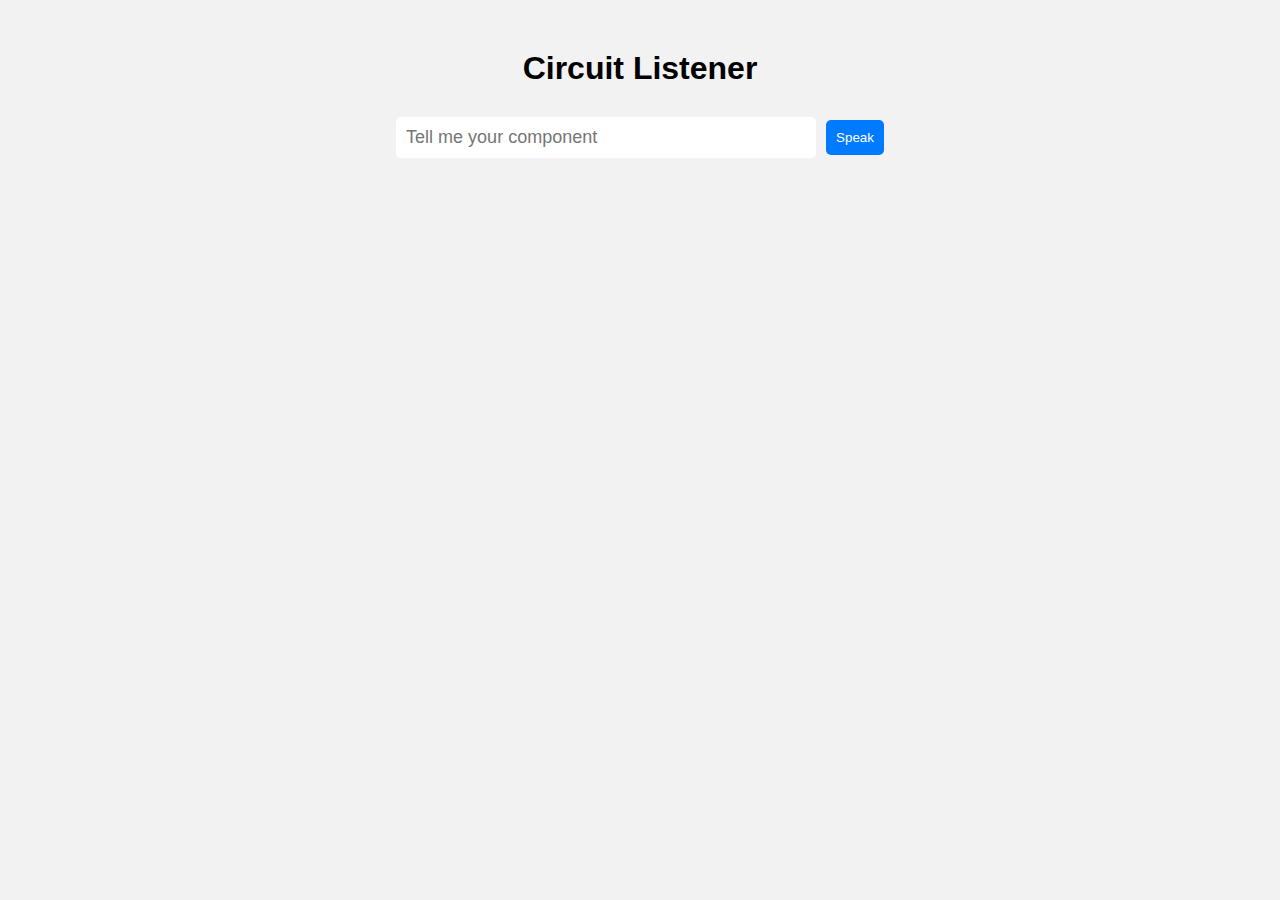
<file: apps/index.html>
<!DOCTYPE html>
<html>
<head>
	<title>Circuit Listener</title>
	<link rel="stylesheet" type="text/css" href="style.css">
</head>
<body>
	<h1>Circuit Listener</h1>
	<div class="search-container">
		<input type="text" id="search-box" placeholder="Tell me your component">
		<button id="mic-button">Speak</button>
	</div>
	<div id="results"></div>
	<div id="selected"></div>
	<script src="output.js"></script>
	<script src="script.js"></script>
</body>
</html>
</file>
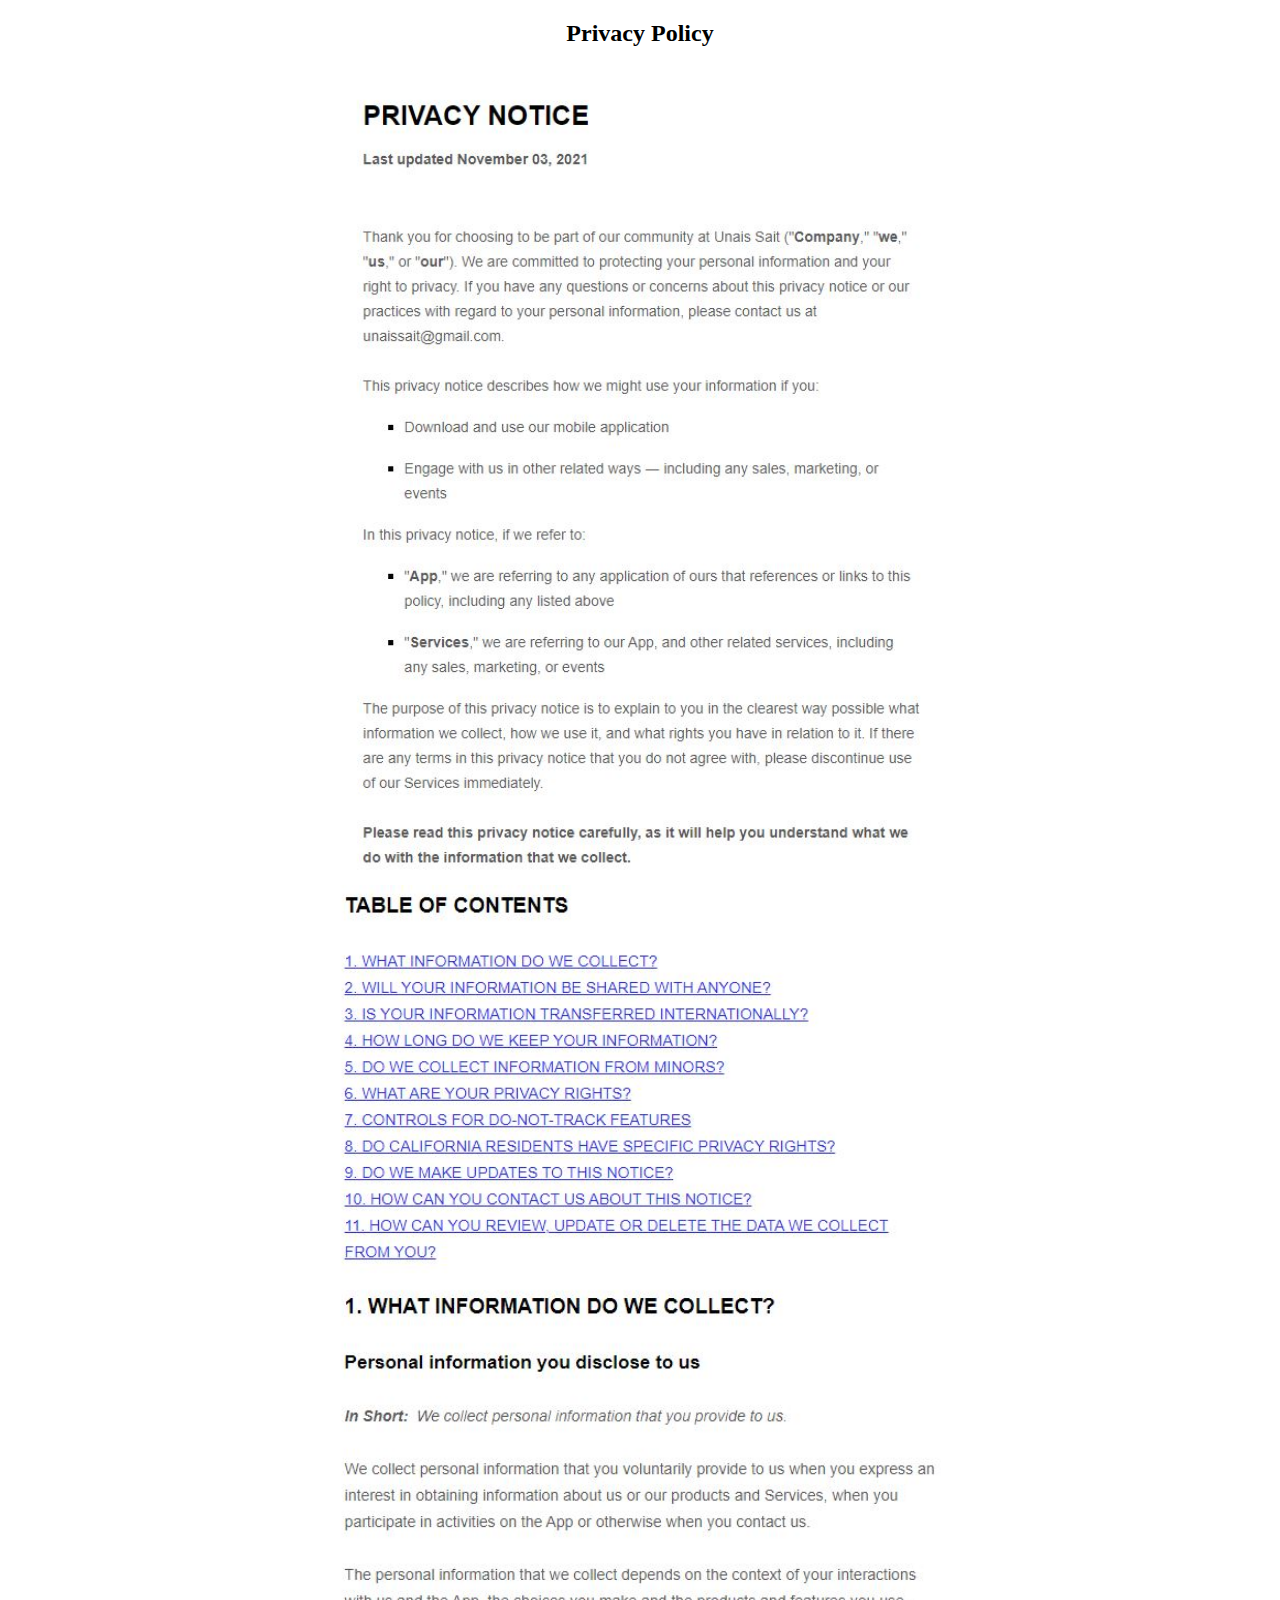
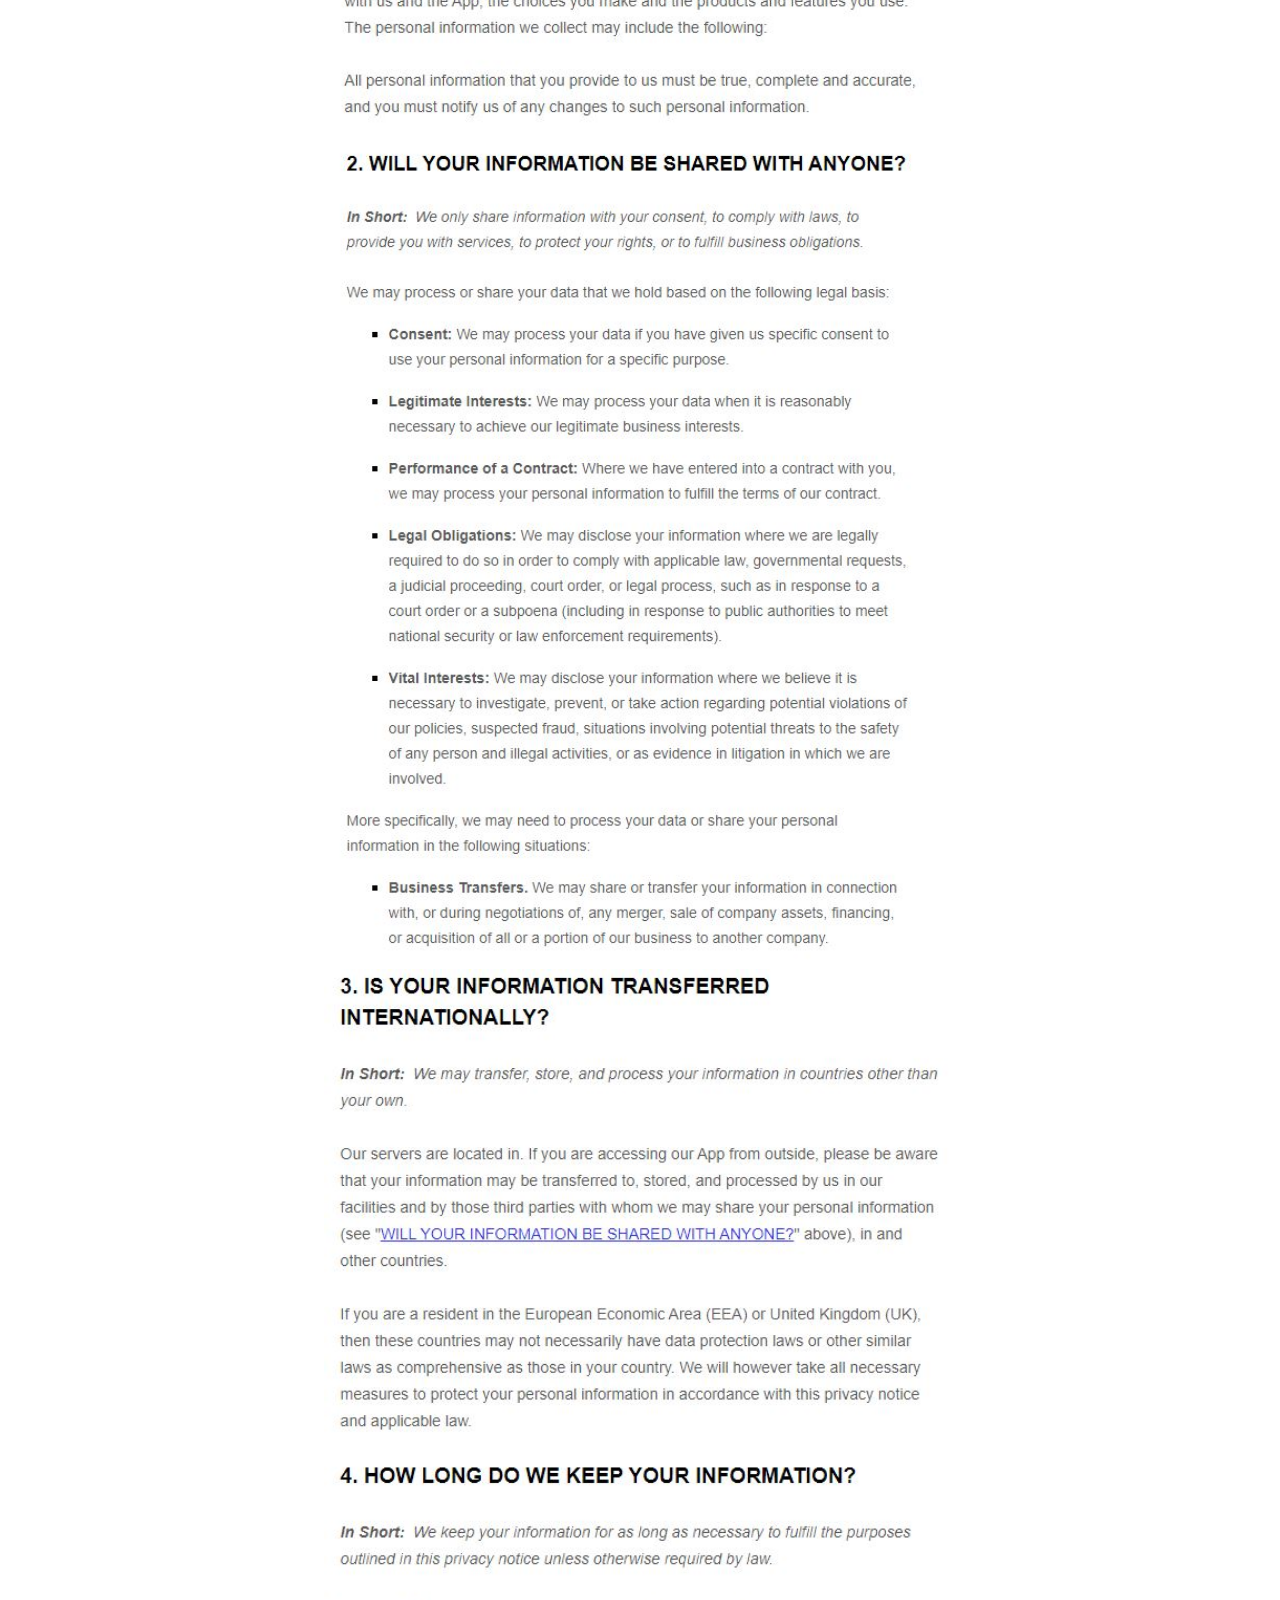
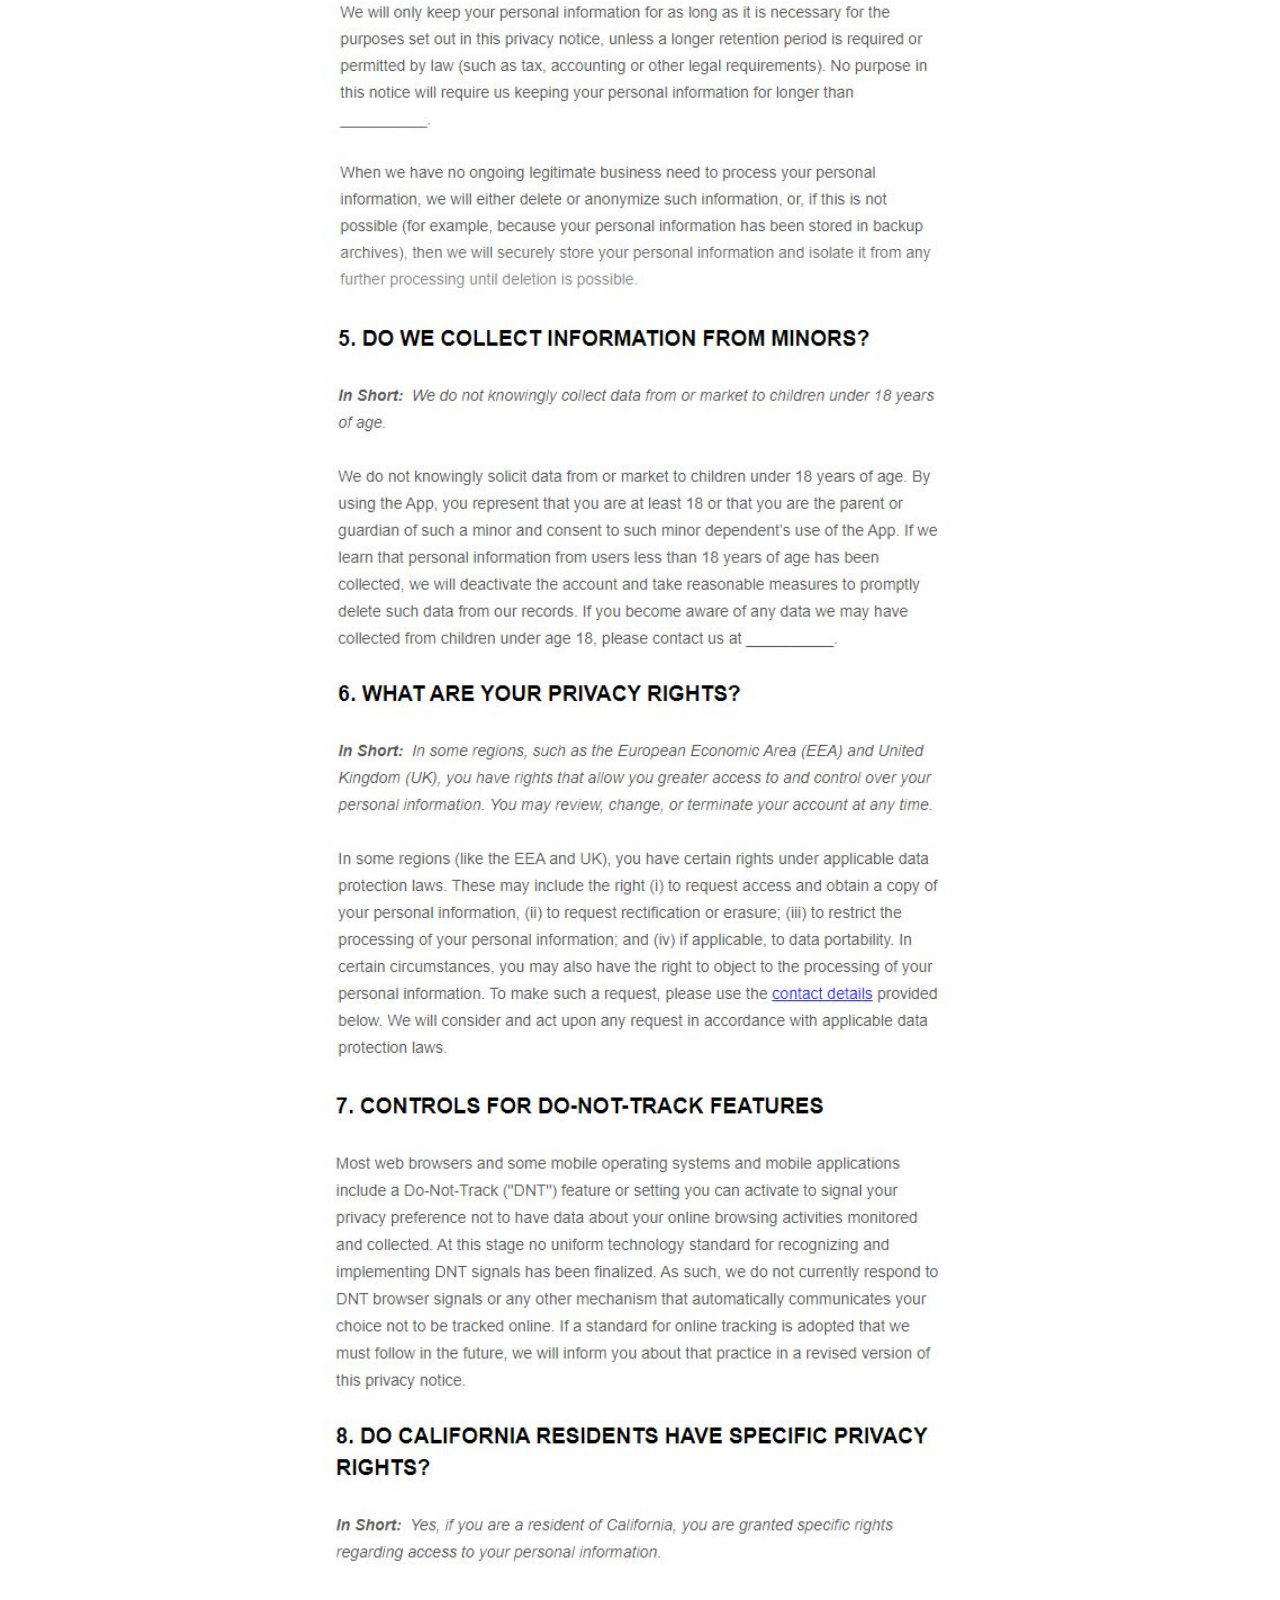
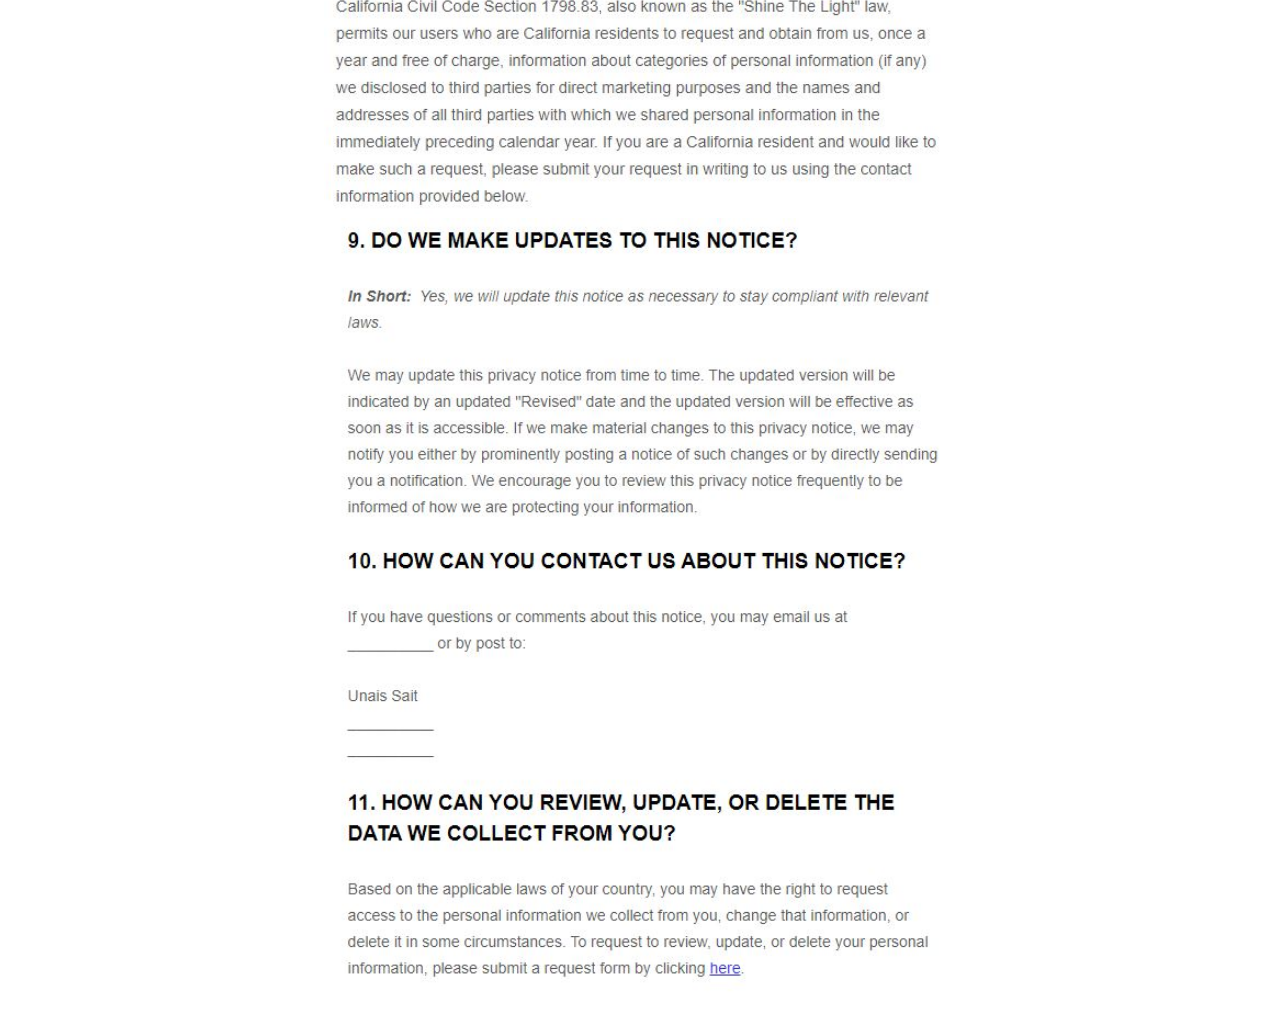
<file: index2.html>
<!DOCTYPE html>
<html>
<head>
<meta name="viewport" content="width=device-width, initial-scale=1">
<style>
.responsive {
  width: 50%;
  height: auto;
}
</style>
</head>
<body>

<center><h2>Privacy Policy</h2>



<img src="one.JPG" alt="Nature" class="responsive" width="600" height="400">

<img src="two.JPG" alt="Nature" class="responsive" width="600" height="400">

<img src="three.JPG" alt="Nature" class="responsive" width="600" height="400">

<img src="four.JPG" alt="Nature" class="responsive" width="600" height="400">

<img src="five.JPG" alt="Nature" class="responsive" width="600" height="400">

<img src="seven.JPG" alt="Nature" class="responsive" width="600" height="400">

<img src="nine.JPG" alt="Nature" class="responsive" width="600" height="400">

</center>

</body>
</html>
</file>
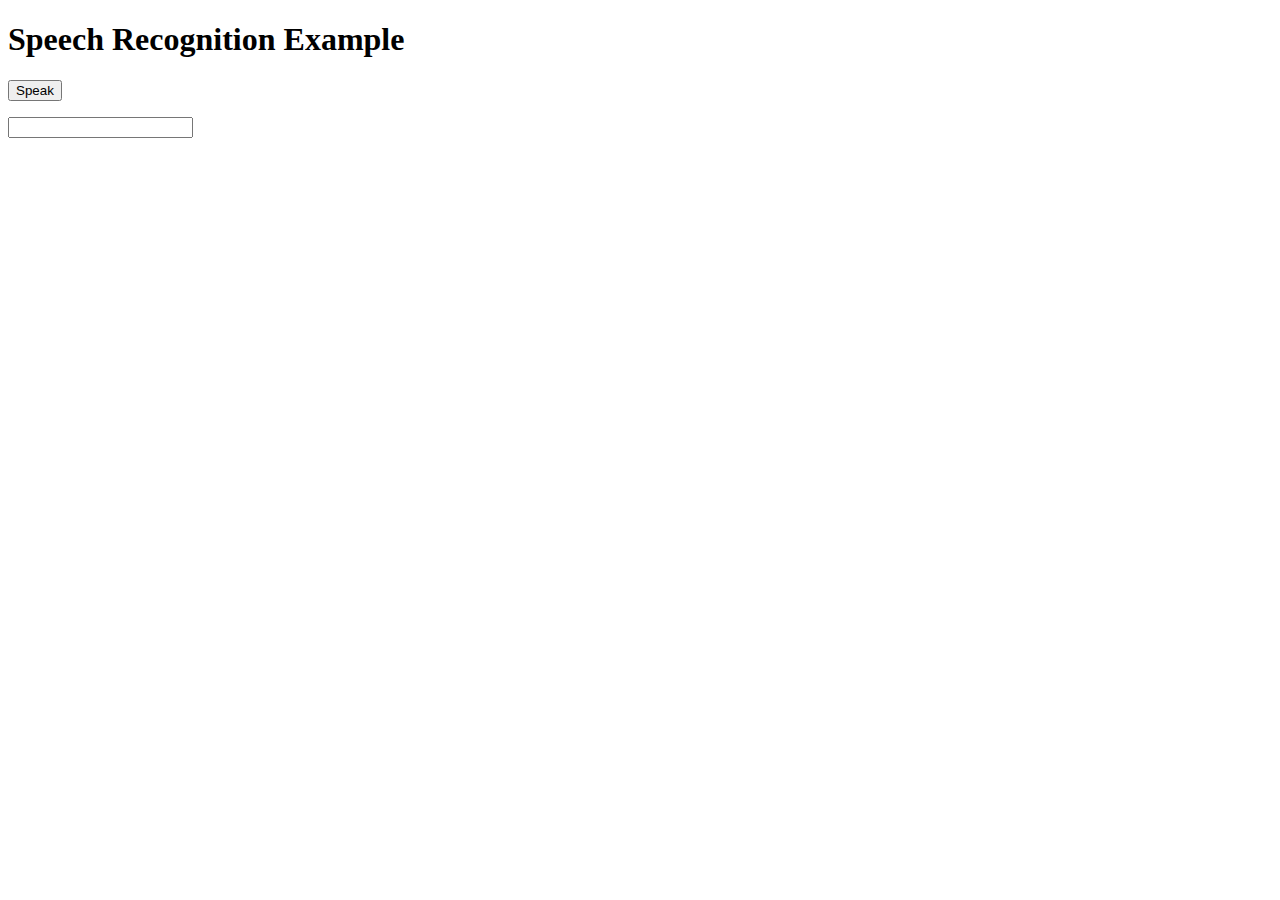
<file: apps/index - Copy.html>
<!DOCTYPE html>
<html>
  <head>
    <title>Speech Recognition Example</title>
    <script>
      // Initialize the recognition object
      const recognition = new webkitSpeechRecognition();
      
      // Set the language to English
      recognition.lang = "en-US";
      
      // Set the maximum number of alternatives to 1
      recognition.maxAlternatives = 1;
      
      function startRecognition() {
        // Start the recognition
        recognition.start();
        
        // Display a message to indicate that the recognition has started
        document.getElementById("output").innerHTML = "Listening...";
      }
      
      // Add an event listener for the recognition result
      recognition.onresult = function(event) {
        // Get the first alternative from the result
        const result = event.results[0][0].transcript;
        
        // Display the result in the output element
        document.getElementById("output").innerHTML = result;
        
        // Split the result into words
        const words = result.split(" ");
        
        // Display the first three words in the input element
        document.getElementById("input").value = words.slice(0, 3).join(" ");
      }
    </script>
  </head>
  <body>
    <h1>Speech Recognition Example</h1>
    
    <button onclick="startRecognition()">Speak</button>
    
    <p id="output"></p>
    
    <input type="text" id="input">
  </body>
</html>
</file>
<file: apps/style.css>
body {
	font-family: Arial, sans-serif;
	background-color: #f2f2f2;
}
h1 {
	text-align: center;
	margin-top: 50px;
}
.search-container {
	display: flex;
	align-items: center;
	justify-content: center;
	margin-top: 30px;
}
#search-box {
	padding: 10px;
	border-radius: 5px;
	border: none;
	width: 400px;
	font-size: 18px;
	margin-right: 10px;
}
#mic-button {
	background-color: #007bff;
	color: #fff;
	border: none;
	border-radius: 5px;
	padding: 10px;
	cursor: pointer;
}
#mic-button:hover {
	background-color: #0069d9;
}
#results {
	margin-top: 50px;
	display: flex;
	flex-wrap: wrap;
	justify-content: center;
}
.result {
	margin: 20px;
}
.result img {
	width: 150px;
	height: 150px;
}
</file>
